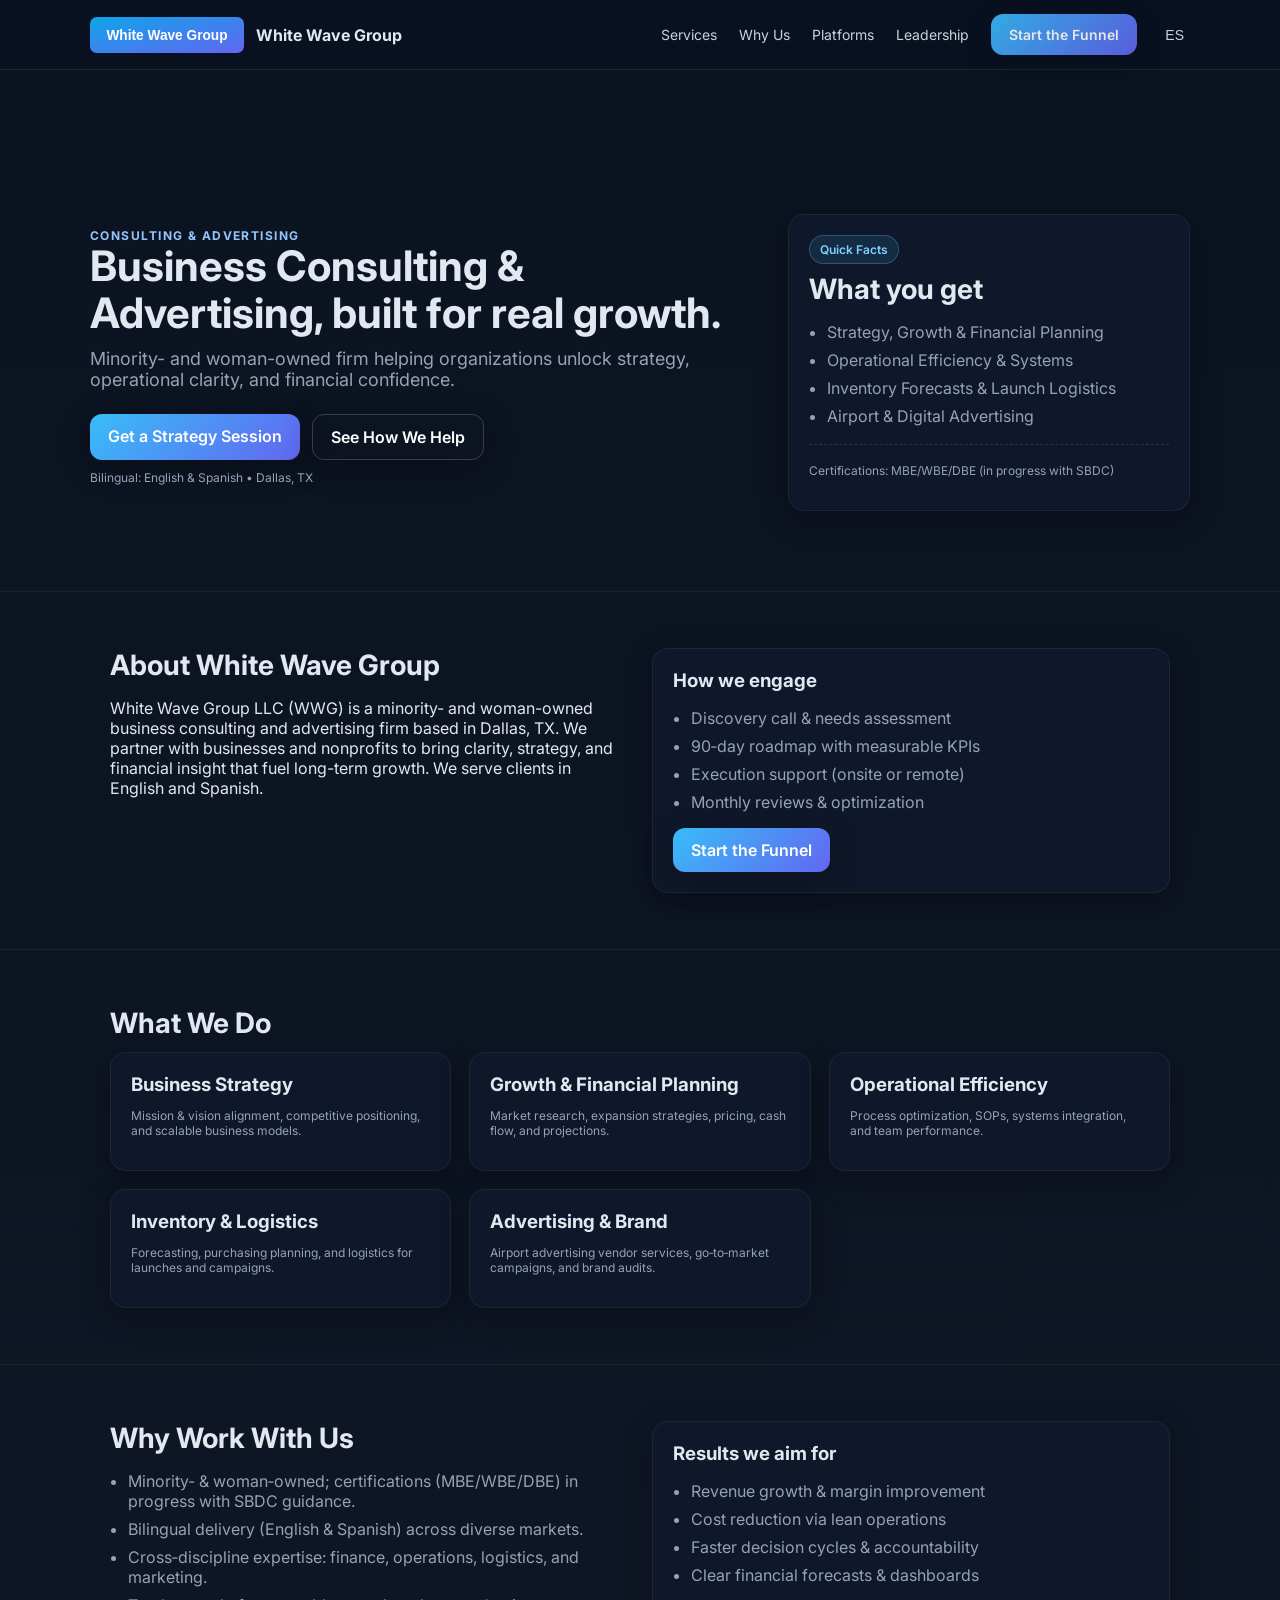
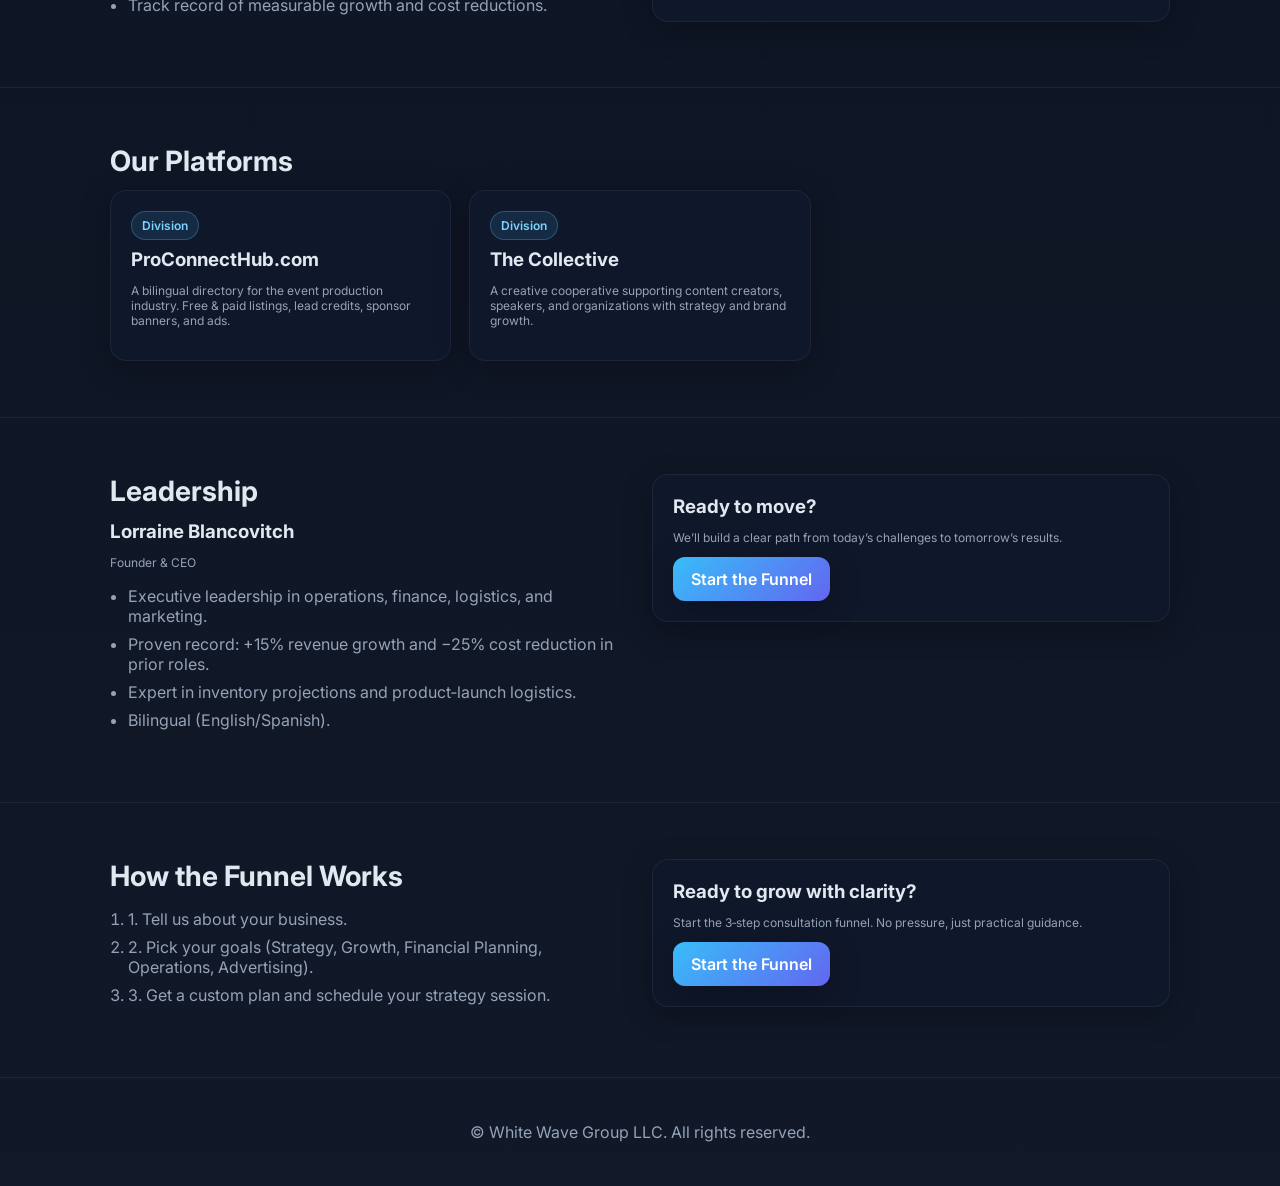
<file: index.html>
<!doctype html>
<html lang="en">
<head>
<meta charset="utf-8">
<meta name="viewport" content="width=device-width,initial-scale=1">
<link rel="icon" href="favicon.svg" type="image/svg+xml">
<title>White Wave Group</title>
<meta name="description" content="White Wave Group – Business consulting & advertising for strategy, growth, and financial clarity.">
<link rel="preconnect" href="https://fonts.googleapis.com">
<link rel="preconnect" href="https://fonts.gstatic.com" crossorigin>
<link href="https://fonts.googleapis.com/css2?family=Inter:wght@300;400;600;700;800&display=swap" rel="stylesheet">
<link rel="stylesheet" href="styles.css">
</head>
<body>
<nav>
  <div class="container nav-inner">
    <div style="display:flex;align-items:center;gap:12px">
      <img src="assets/logo.svg" alt="White Wave Group logo" aria-hidden="true">
      <strong id="brandTitle">White Wave Group</strong>
    </div>
    <div>
      <a id="navServices" href="#services">Services</a>
      <a id="navWhy" href="#why">Why Us</a>
      <a id="navPlatforms" href="#divisions">Platforms</a>
      <a id="navLeadership" href="#leader">Leadership</a>
      <a id="navStart" class="btn ctaStart" href="javascript:void(0)">Start</a>
      <button id="langToggle" aria-label="Toggle language">ES</button>
    </div>
  </div>
</nav>

<header class="hero">
  <div class="container grid hero grid">
    <div>
      <div class="kicker" id="kicker">Consulting & Advertising</div>
      <h1 id="heroHeadline">Business Consulting & Advertising, built for real growth.</h1>
      <p class="lead" id="heroSub">Minority- and woman-owned firm helping organizations unlock strategy, operational clarity, and financial confidence.</p>
      <div class="cta">
        <a id="heroPrimary" class="btn" href="javascript:void(0)">Get a Strategy Session</a>
        <a id="heroSecondary" class="btn secondary" href="#services">See How We Help</a>
      </div>
      <p class="small" id="heroMeta" style="margin-top:10px">Bilingual: English & Spanish • Dallas, TX</p>
    </div>
    <div class="card">
      <span class="badge" id="quickBadge">Quick Facts</span>
      <h2 style="margin-top:8px">What you get</h2>
      <ul class="list" id="facts"></ul>
      <hr class="div">
      <p class="small" id="certs">Certifications: MBE/WBE/DBE (in progress with SBDC)</p>
    </div>
  </div>
</header>

<section id="about" class="section">
  <div class="container grid-2">
    <div>
      <h2 id="aboutTitle">About White Wave Group</h2>
      <p id="aboutBody">...</p>
    </div>
    <div class="card">
      <h3 id="engageTitle">How we engage</h3>
      <ul class="list" id="engageList"></ul>
      <a class="btn ctaStart" href="javascript:void(0)">Start the Funnel</a>
    </div>
  </div>
</section>

<section id="services" class="section">
  <div class="container">
    <h2 id="servicesTitle">What We Do</h2>
    <div id="servicesCards" class="cards"></div>
  </div>
</section>

<section id="why" class="section">
  <div class="container grid-2">
    <div>
      <h2 id="whyTitle">Why Work With Us</h2>
      <ul id="whyList" class="list"></ul>
    </div>
    <div class="card">
      <h3 id="resultsTitle">Results we aim for</h3>
      <ul class="list" id="resultsList"></ul>
    </div>
  </div>
</section>

<section id="divisions" class="section">
  <div class="container">
    <h2 id="divisionsTitle">Our Platforms</h2>
    <div id="divisionsCards" class="cards"></div>
  </div>
</section>

<section id="leader" class="section">
  <div class="container grid-2">
    <div>
      <h2 id="leaderTitle">Leadership</h2>
      <h3 id="leaderName" style="margin:6px 0 2px">Lorraine Blancovitch</h3>
      <p class="small" id="leaderRole">Founder & CEO</p>
      <ul id="leaderBullets" class="list"></ul>
    </div>
    <div class="card">
      <h3 id="leaderCtaTitle">Ready to move?</h3>
      <p class="small" id="leaderCtaSub">We’ll build a clear path from today’s challenges to tomorrow’s results.</p>
      <a class="btn ctaStart" href="javascript:void(0)">Start the Funnel</a>
    </div>
  </div>
</section>

<section id="process" class="section">
  <div class="container grid-2">
    <div>
      <h2 id="processTitle">How the Funnel Works</h2>
      <ol id="processSteps" class="list"></ol>
    </div>
    <div class="card">
      <h3 id="ctaHeadline">Ready to grow with clarity?</h3>
      <p class="small" id="ctaSub">Start the 3‑step consultation funnel. No pressure, just practical guidance.</p>
      <a class="btn ctaStart" href="javascript:void(0)">Start the Funnel</a>
    </div>
  </div>
</section>

<footer class="footer">
  <div class="container">
    <p id="footerCopy">© White Wave Group LLC. All rights reserved.</p>
  </div>
</footer>

<!-- Funnel Modal -->
<div id="funnel" class="modal" aria-hidden="true">
  <div class="modal-card" role="dialog" aria-modal="true" aria-label="Strategy Session Funnel">
    <div class="progress"><div id="progressFill"></div></div>
    <div class="step active">
      <h3 id="s1Title">Step 1 — Tell us about your business</h3>
      <label id="labelCompany">Company Name <input id="f_company" placeholder=""></label>
      <label id="labelWebsite">Website <input id="f_website" placeholder="https://"></label>
      <label id="labelIndustry">Industry <input id="f_industry" placeholder=""></label>
      <div class="actions">
        <button class="btn secondary" id="btnCancel" onclick="closeModal()">Cancel</button>
        <button class="btn" id="btnNext1" onclick="nextStep()">Next</button>
      </div>
    </div>
    <div class="step">
      <h3 id="s2Title">Step 2 — What are your goals?</h3>
      <label><input type="checkbox" name="goals" value="Strategy"> Strategy</label>
      <label><input type="checkbox" name="goals" value="Growth"> Growth</label>
      <label><input type="checkbox" name="goals" value="Financial Planning"> Financial Planning</label>
      <label><input type="checkbox" name="goals" value="Operational Efficiency"> Operational Efficiency</label>
      <label><input type="checkbox" name="goals" value="Advertising"> Advertising</label>
      <div class="actions">
        <button class="btn secondary" id="btnBack" onclick="prevStep()">Back</button>
        <button class="btn" id="btnNext2" onclick="nextStep()">Next</button>
      </div>
    </div>
    <div class="step">
      <h3 id="s3Title">Step 3 — How can we reach you?</h3>
      <label id="labelName">Full Name <input id="f_name" placeholder=""></label>
      <label id="labelEmail">Email <input id="f_email" placeholder="you@company.com" type="email"></label>
      <label id="labelPhone">Phone <input id="f_phone" placeholder="(###) ###-####"></label>
      <label id="labelNotes">Notes <textarea id="f_notes" rows="3" placeholder=""></textarea></label>
      <div class="actions">
        <button class="btn secondary" id="btnBack2" onclick="prevStep()">Back</button>
        <button class="btn" onclick="nextStep()">Next</button>
      </div>
    </div>
    <div class="step">
      <h3 id="s4Title">Review & Send</h3>
      <p class="small" id="reviewHint">Click “Send Request” to open your email client with a pre‑filled summary. You can also replace the mailto flow with your PipelinePro embed later.</p>
      <div class="actions">
        <button class="btn secondary" id="btnBack3" onclick="prevStep()">Back</button>
        <button class="btn" id="btnSend" onclick="sendSummary()">Send Request</button>
      </div>
      <p class="small" id="ppHint" style="margin-top:8px">To integrate PipelinePro: replace this step with your embed code in <code>index.html</code> and set your endpoint.</p>
    </div>
  </div>
</div>

<script src="main.js"></script>
</body>
</html>
</file>
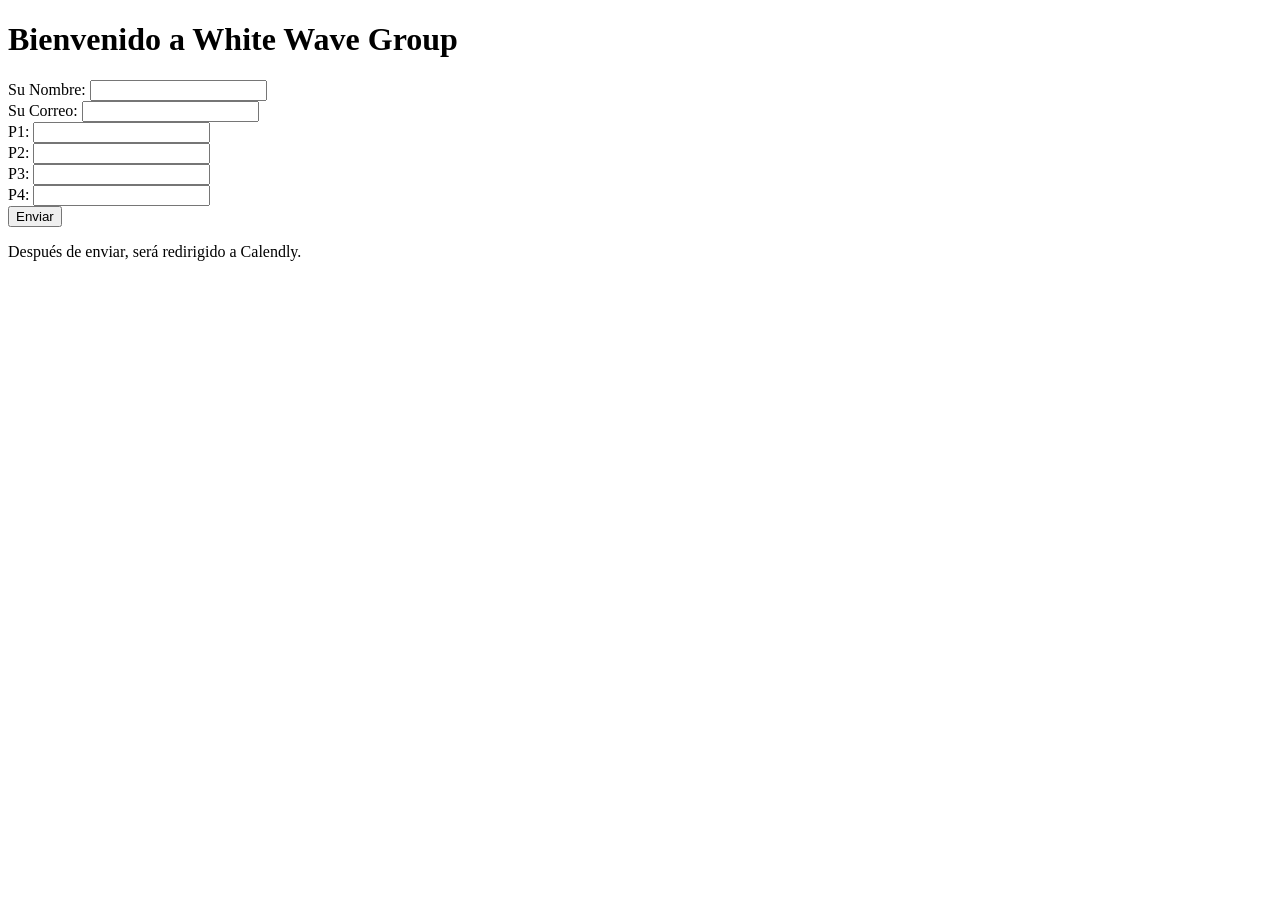
<file: index-es.html>
<!DOCTYPE html>
<html lang="es">
<head>
  <meta charset="UTF-8">
  <meta name="viewport" content="width=device-width, initial-scale=1.0">
  <title>White Wave Group Funnel - Español</title>
</head>
<body>
  <h1>Bienvenido a White Wave Group</h1>
  <form action="https://formsubmit.co/lorraine@whitewavegroup.com" method="POST">
    <label>Su Nombre: <input type="text" name="name" required></label><br>
    <label>Su Correo: <input type="email" name="email" required></label><br>
    <label>P1: <input type="text" name="a1"></label><br>
    <label>P2: <input type="text" name="a2"></label><br>
    <label>P3: <input type="text" name="a3"></label><br>
    <label>P4: <input type="text" name="a4"></label><br>
    <button type="submit">Enviar</button>
  </form>
  <p>Después de enviar, será redirigido a Calendly.</p>
</body>
</html>
</file>
<file: styles.css>
:root{--bg:#0b1220;--card:#0f172a;--muted:#94a3b8;--text:#e2e8f0;--brand:#38bdf8;--brand2:#6366f1;--accent:#22c55e;--shadow:0 8px 30px rgba(0,0,0,.25)}
*{box-sizing:border-box}html,body{margin:0;padding:0;font-family:Inter,system-ui,Segoe UI,Roboto,Helvetica,Arial,sans-serif;background:linear-gradient(180deg,#0b1220 0%,#111827 100%);color:var(--text)}
.container{max-width:1100px;margin:0 auto;padding:0 20px}
nav{position:sticky;top:0;backdrop-filter:saturate(180%) blur(8px);background:rgba(11,18,32,.8);border-bottom:1px solid rgba(255,255,255,.08);z-index:10}
.nav-inner{display:flex;align-items:center;justify-content:space-between;padding:14px 0}
nav img{height:36px}
nav a, nav button{color:var(--text);text-decoration:none;margin-left:18px;opacity:.9;background:none;border:none;cursor:pointer;font-size:14px}
nav a:hover, nav button:hover{opacity:1}
.btn{display:inline-block;padding:12px 18px;border-radius:12px;background:linear-gradient(135deg,var(--brand),var(--brand2));color:white;text-decoration:none;font-weight:600;box-shadow:var(--shadow);border:none;cursor:pointer}
.btn.secondary{background:transparent;border:1px solid rgba(255,255,255,.18)}
.hero{padding:72px 0 40px}
.hero .grid{display:grid;grid-template-columns:1.25fr .75fr;gap:28px;align-items:center}
h1{font-size:42px;line-height:1.1;margin:0 0 12px}
h2{font-size:28px;margin:0 0 12px}
p.lead{font-size:18px;color:var(--muted);margin:0 0 24px}
.section{padding:56px 0;border-top:1px solid rgba(255,255,255,.06)}
.cards{display:grid;grid-template-columns:repeat(3,1fr);gap:18px}
.card{background:var(--card);padding:20px;border-radius:16px;box-shadow:var(--shadow);border:1px solid rgba(255,255,255,.06)}
.card h3{margin:0 0 8px}
.badge{display:inline-block;padding:6px 10px;border-radius:999px;background:rgba(56,189,248,.12);color:#7dd3fc;border:1px solid rgba(125,211,252,.25);font-size:12px;font-weight:600}
.list{color:var(--muted);padding-left:18px}
.list li{margin:8px 0}
.grid-2{display:grid;grid-template-columns:1fr 1fr;gap:24px;align-items:start}
.footer{padding:28px 0;color:var(--muted);text-align:center;border-top:1px solid rgba(255,255,255,.06)}
.cta{display:flex;gap:12px;flex-wrap:wrap}
.kicker{color:#93c5fd;font-weight:700;letter-spacing:.12em;text-transform:uppercase;font-size:12px}
hr.div{border:none;border-top:1px dashed rgba(255,255,255,.12);margin:18px 0}
.modal{position:fixed;inset:0;display:none;align-items:center;justify-content:center;background:rgba(0,0,0,.5);backdrop-filter:blur(2px);z-index:50}
.modal.active{display:flex}
.modal-card{width:min(680px,94vw);background:#0f172a;border:1px solid rgba(255,255,255,.12);border-radius:16px;box-shadow:var(--shadow);padding:20px}
.progress{height:6px;background:rgba(255,255,255,.08);border-radius:999px;overflow:hidden;margin-bottom:16px}
.progress > div{height:100%;background:linear-gradient(90deg,var(--brand),var(--brand2));width:0%}
.step{display:none}
.step.active{display:block}
label{display:block;margin:12px 0 6px}
input,select,textarea{width:100%;padding:12px;border-radius:10px;border:1px solid rgba(255,255,255,.15);background:rgba(255,255,255,.04);color:var(--text)}
.actions{display:flex;justify-content:space-between;margin-top:16px}
.small{font-size:12px;color:var(--muted)}
@media (max-width:900px){
  .hero .grid{grid-template-columns:1fr}
  .cards{grid-template-columns:1fr}
  .grid-2{grid-template-columns:1fr}
  h1{font-size:34px}
}
</file>
